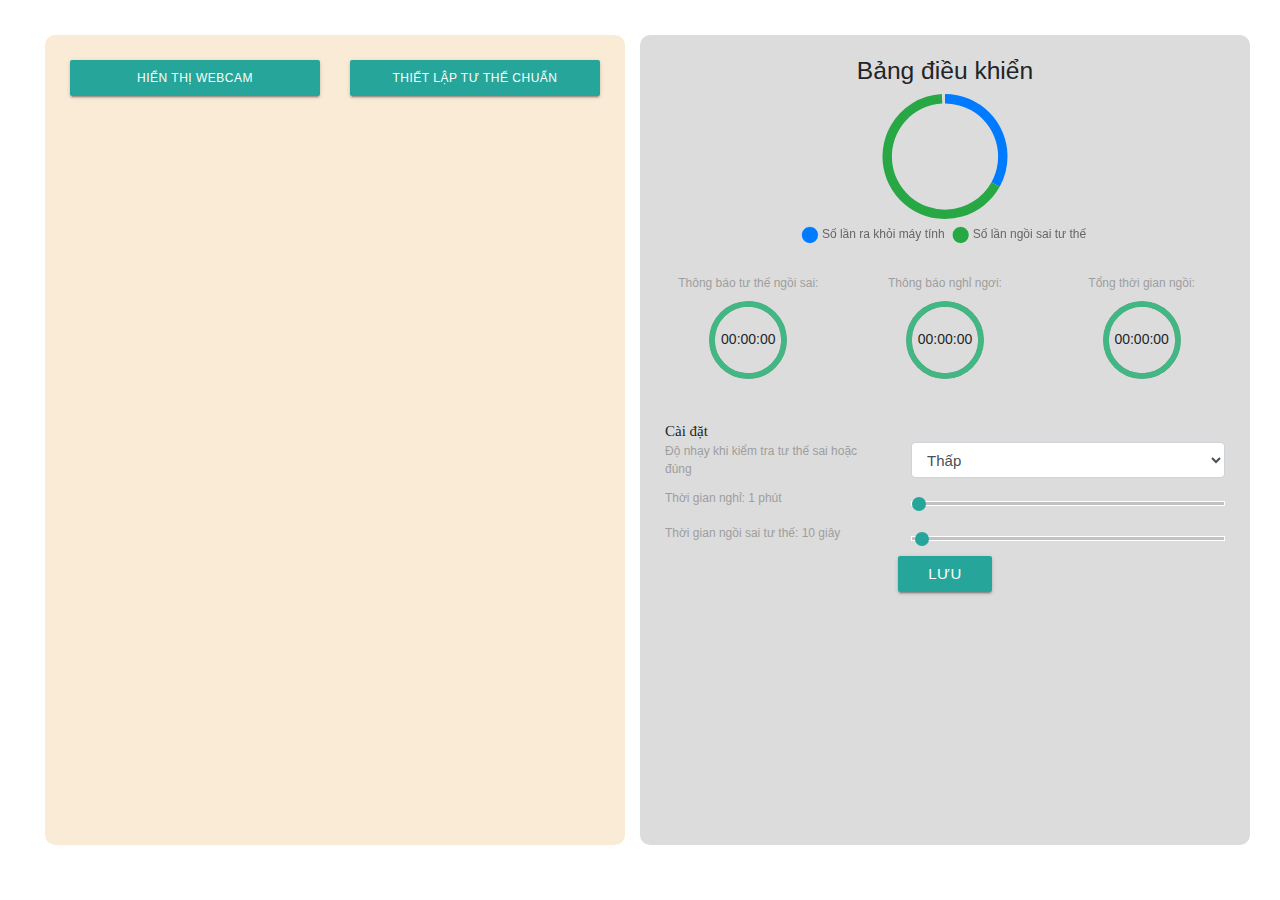
<file: index.html>
<!DOCTYPE html>
<html lang="en">
  <head>
    <title>Assistant's Programmer</title>
    <!-- Required meta tags -->
    <meta charset="utf-8" />
    <meta
      name="viewport"
      content="width=device-width, initial-scale=1, shrink-to-fit=no"
    />

    <!-- Bootstrap CSS -->
    <link rel="stylesheet" href="./css/bootstrap.min.css" />
    <script src="./dist/face-api.js"></script>
    <script src="./js/commons.js"></script>
    <script src="./js/faceDetectionControls.js"></script>
    <link rel="stylesheet" href="./css/styles.css" />
    <link rel="stylesheet" href="./css/materialize.css" />

    <link rel="stylesheet" href="./css/displaytime.css" />

    <script type="text/javascript" src="./js/jquery-2.1.1.min.js"></script>
    <script src="./js/materialize.min.js"></script>
    <script src="./js/chart.min.js"></script>
    <style>
      /* width */
      ::-webkit-scrollbar {
        width: 5px;
      }

      /* Track */
      ::-webkit-scrollbar-track {
        background: #f1f1f1;
        border-radius: 10px;
      }

      /* Handle */
      ::-webkit-scrollbar-thumb {
        background: #888;
        border-radius: 10px;
      }

      /* Handle on hover */
      ::-webkit-scrollbar-thumb:hover {
        background: #555;
      }
    </style>
  </head>
  <body>
    <div class="progress" id="loader">
      <div class="indeterminate"></div>
    </div>
    <div class="container-fluid">
      <div class="row" style="padding: 15px">
        <div class="col-sm-6">
          <div
            style="
              background-color: antiquewhite;
              height: 90vh;
              padding: 10px;
              border-radius: 10px;
            "
          >
            <div class="row" style="margin-top: 15px">
              <div class="col-sm-6">
                <button
                  style="width: 100%; font-size: 12px"
                  type="button"
                  id="btnShowWebcam"
                  onclick="showWebcam()"
                  class="btn btn-primary"
                >
                  Hiển thị webcam
                </button>
              </div>
              <div class="col-sm-6">
                <button
                  style="width: 100%; font-size: 12px"
                  type="button"
                  onclick="setFirstPosition()"
                  class="btn btn-primary"
                >
                  Thiết lập tư thế chuẩn
                </button>
              </div>
            </div>

            <div class="row">
              <div class="col-sm-12">
                <video
                  onloadedmetadata="onPlay(this)"
                  width="0px"
                  id="inputVideo"
                  autoplay
                  muted
                  playsinline
                ></video>
                <canvas id="overlay" />
              </div>
            </div>
          </div>
        </div>
        <div
          class="col-sm-6"
          style="
            height: 90vh;
            background-color: gainsboro;
            overflow-y: scroll;
            padding: 10px;
            border-radius: 10px;
          "
        >
          <!---Của mày ở đây nè Việt Anh-->
          <div class="col-sm-12 text-center">
            <h5>Bảng điều khiển</h5>
          </div>
          <div class="row">
            <canvas id="chDonut2" height="80px"></canvas>
          </div>
          <!--Kết thúc ở đây-->

          <div class="row">
            <div class="col-sm-4 text-center">
              <label for="timeWrongPositionId"
                >Thông báo tư thế ngồi sai:</label
              >
              <div id="timeWrongPositionId" align="center"></div>
            </div>
            <div class="col-sm-4 text-center">
              <label for="breakTimeId">Thông báo nghỉ ngơi:</label>
              <div id="breakTimeId" align="center"></div>
            </div>
            <div class="col-sm-4 text-center">
              <label for="timeSpentSittingId">Tổng thời gian ngồi:</label>
              <div id="timeSpentSittingId" align="center"></div>
            </div>
          </div>

          <div class="row"></div>

          <!-- Start thời gian nghỉ ngơi  -->
          <div class="row">
            <div
              style="text-align: left; font-family: tahoma"
              class="col-sm-12"
            >
              <div><strong>Cài đặt</strong></div>
            </div>

            <div class="col-sm-5">
              <label for="mucDo" class="form-label"
                >Độ nhạy khi kiểm tra tư thế sai hoặc đúng</label
              >
            </div>
            <div class="col-sm-7">
              <select id="levelNotification" class="form-control" name="mucDo">
                <option value="4">Thấp</option>
                <option value="3">Trung bình</option>
                <option value="2">Quan trọng</option>
                <option value="1">Nghiêm trọng</option>
              </select>
            </div>
            <div class="col-sm-5">
              <label for="timeRelax"
                >Thời gian nghỉ: <span id="valueTimeRelax"></span>
              </label>
            </div>
            <div class="col-sm-7">
              <input
                type="range"
                name="timeRelax"
                id="timeRelax"
                min="1"
                max="1000"
                value="1"
                onchange="onChangeTimeRelax(this.value)"
              />
            </div>
            <div class="col-sm-5">
              <label for="wrongTime"
                >Thời gian ngồi sai tư thế: <span id="valueWrongTime"></span>
              </label>
            </div>
            <div class="col-sm-7">
              <input
                type="range"
                name="wrongTime"
                id="wrongTime"
                min="1"
                max="1000"
                value="1"
                onchange="onChangeWrongTime(this.value)"
              />
            </div>
            <!-- <div class="col-sm-4">
              <label for="bonusSecond">Khi cười cộng thêm giây: <span id="valueBonusSecond"></span></label>
            </div>
            <div class="col-sm-8">
              <input type="range" name="bonusSecond" id="bonusSecond" min="1" max="1000" value="1"
                onchange="onChangeBonusSecond(this.value)">
            </div> -->
            <div class="col-12 text-center">
              <button
                type="button"
                onclick="saveSetting()"
                class="btn btn-primary"
              >
                Lưu
              </button>
            </div>
          </div>
          <!-- End thời gian nghỉ ngơi  -->
        </div>
      </div>
    </div>
    <!-- Optional JavaScript -->
    <!-- jQuery first, then Popper.js, then Bootstrap JS -->
    <!-- <script src="https://code.jquery.com/jquery-3.3.1.slim.min.js" integrity="sha384-q8i/X+965DzO0rT7abK41JStQIAqVgRVzpbzo5smXKp4YfRvH+8abtTE1Pi6jizo" crossorigin="anonymous"></script> -->
    <script src="./js/popper.min.js"></script>
    <script src="./js/bootstrap.min.js"></script>
    <script src="./js/timer.js"></script>
    <script>
      
      function setChart(data) {
        var colors = [
        "#007bff",
        "#28a745",
        "#333333",
        "#c3e6cb",
        "#dc3545",
        "#6c757d",
      ];
      var donutOptions = {
        cutoutPercentage: 85,
        legend: {
          position: "bottom",
          padding: 5,
          labels: { pointStyle: "circle", usePointStyle: true },
        },
      };
      // donut 2
      var chDonutData2 = {
        labels: ["Số lần ra khỏi máy tính", "Số lần ngồi sai tư thế"],
        datasets: [
          {
            backgroundColor: colors.slice(0, 3),
            borderWidth: 0,
            data: data,
          },
        ],
      };
      var chDonut2 = document.getElementById("chDonut2");
      if (chDonut2) {
        new Chart(chDonut2, {
          type: "pie",
          data: chDonutData2,
          options: donutOptions,
        });
      }
      }
    </script>
    <script>
      let milisec = miliseconds(0, 2, 0);
      let valueTimeAllowForWrongPosition = localStorage.getItem('valueTimeAllowForWrongPosition') ? localStorage.getItem('valueTimeAllowForWrongPosition') : 100;
      let valueTimeBreakTime = localStorage.getItem('valueTimeBreakTime') ? localStorage.getItem('valueTimeBreakTime') : 200;

      let countTimeToBreakTime = valueTimeBreakTime;
      let countTimeWrongPosition = valueTimeAllowForWrongPosition;
      let countTimeSitdown = localStorage.getItem('countTimeSitdown') ? localStorage.getItem('countTimeSitdown') : 0;
      let levelCheckWrongPosition = 1;

      let positionMove = 0; //lấy vị trí khi gương mặt di chuyển
      let positionFirst = localStorage.getItem('positionFirst') ? localStorage.getItem('positionFirst') : 0; //tư thế ngồi đúng
      let forwardTimes = [];
      let withBoxes = true;
      let isShowWebcam = false;

      let numberCountBreakTime = localStorage.getItem('numberCountBreakTime') ? localStorage.getItem('numberCountBreakTime') : 1;
      let numberCountWrongPosition = localStorage.getItem('numberCountWrongPosition') ? localStorage.getItem('numberCountWrongPosition') : 2;

      let isGoOut = false;
      let isWrongPosition = false
      setData()

      function setData() {
        timeRelax.value = valueTimeBreakTime 
      timeRelax.value = timeRelax.value / 60 / 10
      wrongTime.value = valueTimeAllowForWrongPosition
      wrongTime.value = wrongTime.value / 10
      document.getElementById("valueTimeRelax").innerHTML = timeRelax.value + " phút";
      document.getElementById("valueWrongTime").innerHTML = wrongTime.value + " giây";
      setChart([numberCountBreakTime,numberCountWrongPosition])
      }
      

      function saveSetting() {
        console.log(wrongTime.value);
        console.log(timeRelax.value);
        console.log(levelNotification.value);
        valueTimeAllowForWrongPosition = wrongTime.value * 10;
        valueTimeBreakTime = timeRelax.value * 60 * 10;
        countTimeToBreakTime = valueTimeBreakTime;
        countTimeWrongPosition = valueTimeAllowForWrongPosition;
        localStorage.setItem('valueTimeAllowForWrongPosition',valueTimeAllowForWrongPosition);
        localStorage.setItem('valueTimeBreakTime',valueTimeBreakTime);
        alert('Lưu thành công')
      }
      // Start Edit --Thương
      function onChangeTimeRelax(value) {
        document.getElementById("valueTimeRelax").innerHTML = value + " phút";
      }
      function onChangeWrongTime(value) {
        document.getElementById("valueWrongTime").innerHTML = value + " giây";
      }
      function onChangeBonusSecond(value) {
        document.getElementById("valueBonusSecond").innerHTML = value + " phút";
      }
      function formSubmit() {
        let timeRelax = document.getElementById("timeRelax").value;
        let wrongTime = document.getElementById("wrongTime").value;
        let bonusSecond = document.getElementById("bonusSecond").value;
        let mucDo = document.getElementById("mucDo").value;
      }
      // End Edit --Thương

      function showWebcam() {
        isShowWebcam = !isShowWebcam;
        if (isShowWebcam) {
          document.getElementById("btnShowWebcam").innerHTML = "Ẩn Webcam";
          document.getElementById("inputVideo").style.width = "610px";
          document.getElementById("inputVideo").style.height = "480px";
        } else {
          document.getElementById("btnShowWebcam").innerHTML =
            "Hiển thị Webcam";
          document.getElementById("inputVideo").style.width = "0px";
          document.getElementById("inputVideo").style.height = "0px";
        }
      }

      function getPositionFirst() {
        return positionFirst + levelCheckWrongPosition * 10;
      }

      function setFirstPosition() {
        positionFirst = positionMove;
        localStorage.setItem('positionFirst', positionFirst)
        alert("Thiết lập thành công");
      }

      function onChangeHideBoundingBoxes(e) {
        withBoxes = !$(e.target).prop("checked");
      }

      function updateTimeStats(timeInMs) {
        forwardTimes = [timeInMs].concat(forwardTimes).slice(0, 30);
        const avgTimeInMs =
          forwardTimes.reduce((total, t) => total + t) / forwardTimes.length;
        $("#time").val(`${Math.round(avgTimeInMs)} ms`);
        $("#fps").val(`${faceapi.utils.round(1000 / avgTimeInMs)}`);
      }

      async function onPlay() {
        const videoEl = $("#inputVideo").get(0);

        if (videoEl.paused || videoEl.ended || !isFaceDetectionModelLoaded())
          return setTimeout(() => onPlay());

        const options = getFaceDetectorOptions();

        const ts = Date.now();

        const result = await faceapi
          .detectSingleFace(videoEl, options)
          .withFaceLandmarks();

        updateTimeStats(Date.now() - ts);
        //cao giảm, dưới tăng max 370
        //trái giảm, phải tăng max 450 -20
        if (result) {
          const canvas = $("#overlay").get(0);
          const dims = faceapi.matchDimensions(canvas, videoEl, true);
          const resizedResult = faceapi.resizeResults(result, dims);
          //console.log(result.detection.box.x +':', result.detection.box.y)
          let x = result.detection.box.x;
          let y = result.detection.box.y;
          positionMove = y;

          countTimeToBreakTime--;
          countTimeSitdown++;
          localStorage.setItem('countTimeSitdown',countTimeSitdown)
          renderClockBreakTime();
          if (countTimeToBreakTime <= 2) {
            notifyMe("Nghỉ ngơi tí thôi");
            new Audio('/mp3/breaktime.mp3').play();
            countTimeToBreakTime = valueTimeBreakTime;
          }
          if (positionFirst !== 0) {
            let position = positionFirst;
            position = position + levelCheckWrongPosition * 10;
            if (y > position) {
              if(isWrongPosition == false) {
                numberCountWrongPosition++
                localStorage.setItem('numberCountWrongPosition',numberCountWrongPosition)
              }
              isWrongPosition = true
              if (countTimeWrongPosition <= 2) {
                notifyMe("Ngồi thẳng dậy nào, nhanh nhanh...");
                new Audio('/mp3/wrongposition.mp3').play();
                countTimeWrongPosition = valueTimeAllowForWrongPosition;
              }
              countTimeWrongPosition--;
              renderClockTimeWrongPosition();
            }
            if (y < positionFirst) {
              isWrongPosition = false
              countTimeWrongPosition = valueTimeAllowForWrongPosition;
            }
          }

          renderClockSpentSitting();
          if (withBoxes) {
            faceapi.draw.drawDetections(canvas, resizedResult);
          }
          faceapi.draw.drawFaceLandmarks(canvas, resizedResult);
          isGoOut = false
        } else {
          if(isGoOut == false) {
            numberCountBreakTime++
            localStorage.setItem('numberCountBreakTime',numberCountBreakTime)
          }
          isGoOut = true
          onTimesUp();
        }

        setTimeout(() => onPlay());
      }

      async function run() {
        // load face detection and face landmark models
        await changeFaceDetector(TINY_FACE_DETECTOR);
        await faceapi.loadFaceLandmarkModel("/");
        changeInputSize(224);

        // try to access users webcam and stream the images
        // to the video element
        const stream = await navigator.mediaDevices.getUserMedia({ video: {} });
        const videoEl = $("#inputVideo").get(0);
        videoEl.srcObject = stream;
      }

      function updateResults() {}

      $(document).ready(function () {
        //renderNavBar('#navbar', 'webcam_face_landmark_detection')
        initFaceDetectionControls();
        run();
      });
      function notifyMe(message) {
        // Let's check if the browser supports notifications
        if (!("Notification" in window)) {
          alert("This browser does not support desktop notification");
        }

        // Let's check whether notification permissions have already been granted
        else if (Notification.permission === "granted") {
          // If it's okay let's create a notification
          var notification = new Notification(message);
        }

        // Otherwise, we need to ask the user for permission
        else if (Notification.permission !== "denied") {
          Notification.requestPermission().then(function (permission) {
            // If the user accepts, let's create a notification
            if (permission === "granted") {
              var notification = new Notification(message);
            }
          });
        }

        // At last, if the user has denied notifications, and you
        // want to be respectful there is no need to bother them any more.
      }

      function renderClockSpentSitting() {
        document.getElementById("timeSpendSittingLabel").innerHTML = formatTime(
          countTimeSitdown
        );
        setCircleDasharray(countTimeSitdown, 0, "baseTimerSpendSittingId");
        setRemainingPathColor(countTimeSitdown, "baseTimerSpendSittingId");
      }

      function renderClockBreakTime() {
        document.getElementById("breakTimeLabel").innerHTML = formatTime(
          countTimeToBreakTime
        );
        setCircleDasharray(
          countTimeToBreakTime,
          valueTimeBreakTime,
          "baseTimerSpendSittingId"
        );
        setRemainingPathColor(countTimeToBreakTime, "baseTimerSpendSittingId");

        if (countTimeToBreakTime <= 0) {
          onTimesUp();
        }
      }

      function renderClockTimeWrongPosition() {
        document.getElementById(
          "timeWrongPositionLabel"
        ).innerHTML = formatTime(countTimeWrongPosition);
        setCircleDasharray(
          countTimeWrongPosition,
          valueTimeAllowForWrongPosition,
          "baseTimerWrongPositionId"
        );
        setRemainingPathColor(
          countTimeWrongPosition,
          "baseTimerWrongPositionId"
        );

        if (countTimeWrongPosition <= 0) {
          onTimesUp();
        }
      }

      function miliseconds(hrs, min, sec) {
        return hrs * 60 * 60 + min * 60 + sec;
      }
      function onTimesUp() {
        countTimeToBreakTime = valueTimeBreakTime;
        countTimeWrongPosition = valueTimeAllowForWrongPosition;
      }
    </script>
  </body>
</html>
</file>
<file: css/styles.css>
.page-container {
  left: 0;
  right: 0;
  margin: auto;
  margin-top: 20px;
  padding-left: 280px;
  display: inline-flex !important;
}

@media only screen and (max-width : 992px) {
  .page-container {
    padding-left: 0;
    display: flex !important;
  }
}

#navbar {
  position: absolute;
  top: 20px;
  left: 20px;
}

.center-content {
  display: flex;
  flex-direction: column;
  justify-content: center;
  align-items: center;
  flex-wrap: wrap;
}

.side-by-side {
  display: flex;
  justify-content: center;
  align-items: center;
}
.side-by-side >* {
  margin: 0 5px;
}

.bold {
  font-weight: bold;
}

.margin-sm {
  margin: 5px;
}

.margin {
  margin: 20px;
}

.button-sm {
  padding: 0 10px !important;
}

.pad-sides-sm {
  padding: 0 8px !important;
}

#github-link {
  display: flex !important;
  justify-content: center;
  align-items: center;
  border-bottom: 1px solid;
  margin-bottom: 10px;
}

#overlay, .overlay {
  position: absolute;
  top: 0;
  left: 0;
}

#facesContainer canvas {
  margin: 10px;
}

input[type="file"]::-webkit-file-upload-button {
    background: #26a69a;
    border: 1px solid gray;
    cursor: pointer;
    color: #fff;
    border-radius: .2em;
}
</file>
<file: css/displaytime.css>
body {
    font-family: sans-serif;
    display: grid;
    height: 100vh;
    place-items: center;
  }
  
  .base-timer {
    position: relative;
    width: 80px;
    height: 80px;
  }
  
  .base-timer__svg {
    transform: scaleX(-1);
  }
  
  .base-timer__circle {
    fill: none;
    stroke: none;
  }
  
  .base-timer__path-elapsed {
    stroke-width: 7px;
    stroke: grey;
  }
  
  .base-timer__path-remaining {
    stroke-width: 7px;
    stroke-linecap: round;
    transform: rotate(90deg);
    transform-origin: center;
    transition: 1s linear all;
    fill-rule: nonzero;
    stroke: currentColor;
  }
  
  .base-timer__path-remaining.green {
    color: rgb(65, 184, 131);
  }
  
  .base-timer__path-remaining.orange {
    color: orange;
  }
  
  .base-timer__path-remaining.red {
    color: red;
  }
  
  .base-timer__label {
    position: absolute;
    width: 80px;
    height: 80px;
    top: 0;
    display: flex;
    align-items: center;
    justify-content: center;
    font-size: 14px;
  }
</file>
